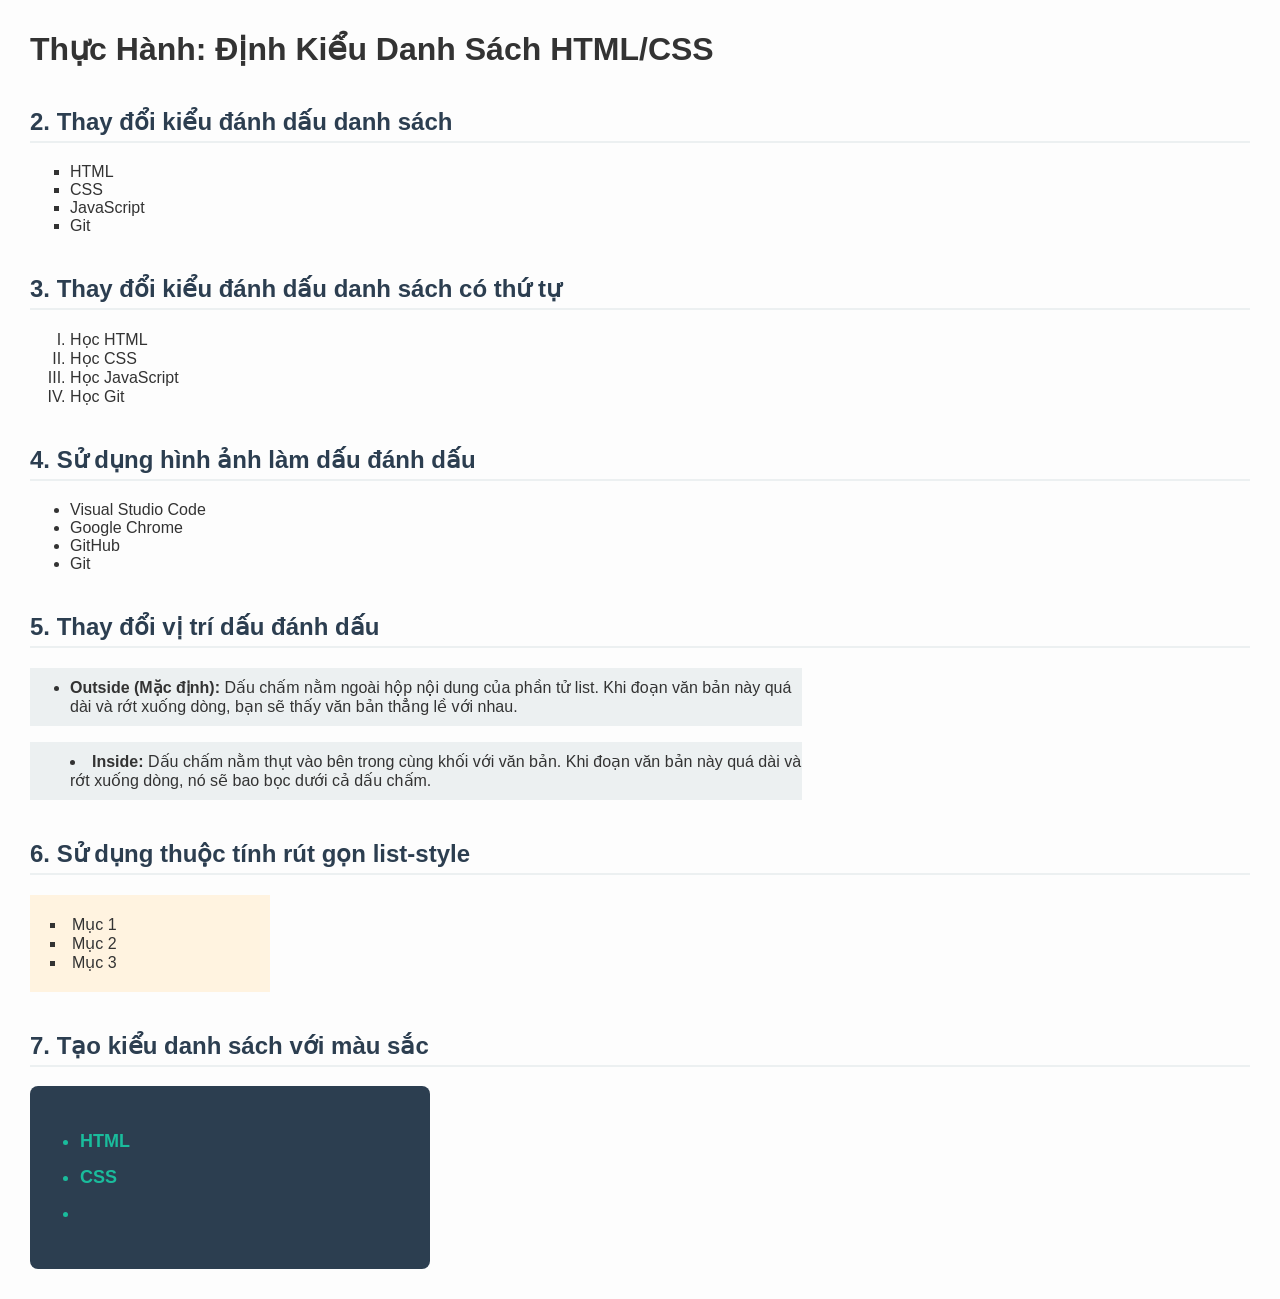
<file: index.html>
<!DOCTYPE html>
<html lang="vi">

<head>
    <meta charset="UTF-8">
    <meta name="viewport" content="width=device-width, initial-scale=1.0">
    <title>Thực Hành: Danh Sách Trong CSS</title>
    <!-- Liên kết file CSS -->
    <link rel="stylesheet" href="style.css">
</head>

<body>
    <h1>Thực Hành: Định Kiểu Danh Sách HTML/CSS</h1>

    <!-- Phần 2 -->
    <h2>2. Thay đổi kiểu đánh dấu danh sách</h2>
    <ul class="list-square">
        <li>HTML</li>
        <li>CSS</li>
        <li>JavaScript</li>
        <li>Git</li>
    </ul>

    <!-- Phần 3 -->
    <h2>3. Thay đổi kiểu đánh dấu danh sách có thứ tự</h2>
    <ol class="list-roman">
        <li>Học HTML</li>
        <li>Học CSS</li>
        <li>Học JavaScript</li>
        <li>Học Git</li>
    </ol>

    <!-- Phần 4 -->
    <h2>4. Sử dụng hình ảnh làm dấu đánh dấu</h2>
    <ul class="list-image">
        <li>Visual Studio Code</li>
        <li>Google Chrome</li>
        <li>GitHub</li>
        <li>Git</li>
    </ul>

    <!-- Phần 5 -->
    <h2>5. Thay đổi vị trí dấu đánh dấu</h2>
    <div class="position-demo">
        <ul class="list-outside">
            <li><strong>Outside (Mặc định):</strong> Dấu chấm nằm ngoài hộp nội dung của phần tử list. Khi đoạn văn bản
                này quá dài và rớt xuống dòng, bạn sẽ thấy văn bản thẳng lề với nhau.</li>
        </ul>
        <ul class="list-inside">
            <li><strong>Inside:</strong> Dấu chấm nằm thụt vào bên trong cùng khối với văn bản. Khi đoạn văn bản này quá
                dài và rớt xuống dòng, nó sẽ bao bọc dưới cả dấu chấm.</li>
        </ul>
    </div>

    <!-- Phần 6 -->
    <h2>6. Sử dụng thuộc tính rút gọn list-style</h2>
    <ul class="list-shorthand">
        <li>Mục 1</li>
        <li>Mục 2</li>
        <li>Mục 3</li>
    </ul>

    <!-- Phần 7 -->
    <h2>7. Tạo kiểu danh sách với màu sắc</h2>
    <ul class="list-colored">
        <li>HTML</li>
        <li>CSS</li>
        <li>
</file>
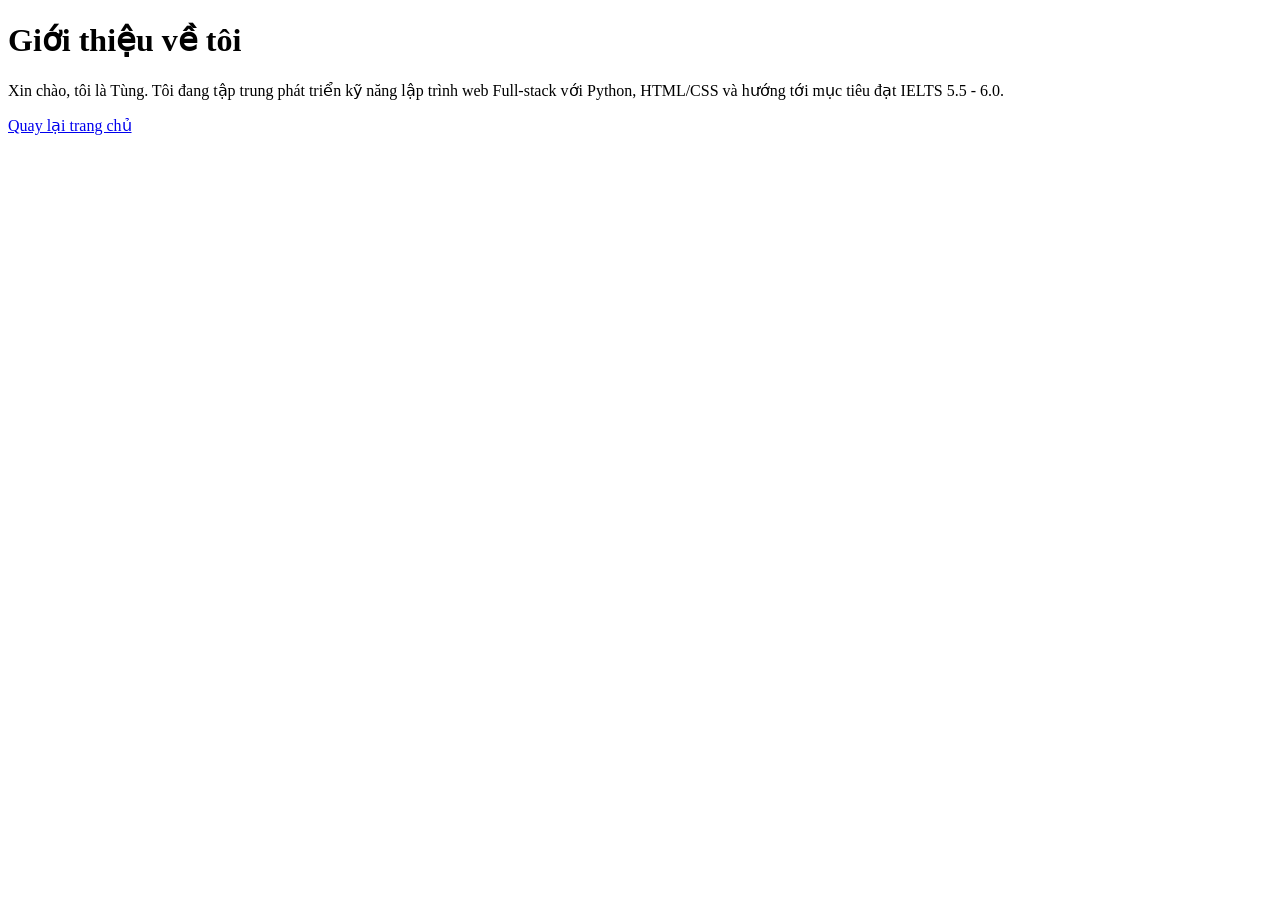
<file: about.html>
<!DOCTYPE html>
<html lang="vi">

<head>
    <meta charset="UTF-8">
    <meta name="viewport" content="width=device-width, initial-scale=1.0">
    <title>Giới thiệu bản thân</title>
</head>

<body>
    <h1>Giới thiệu về tôi</h1>
    <p>Xin chào, tôi là Tùng. Tôi đang tập trung phát triển kỹ năng lập trình web Full-stack với Python, HTML/CSS và
        hướng tới mục tiêu đạt IELTS 5.5 - 6.0.</p>
    <p><a href="index.html">Quay lại trang chủ</a></p>
</body>

</html>
</file>
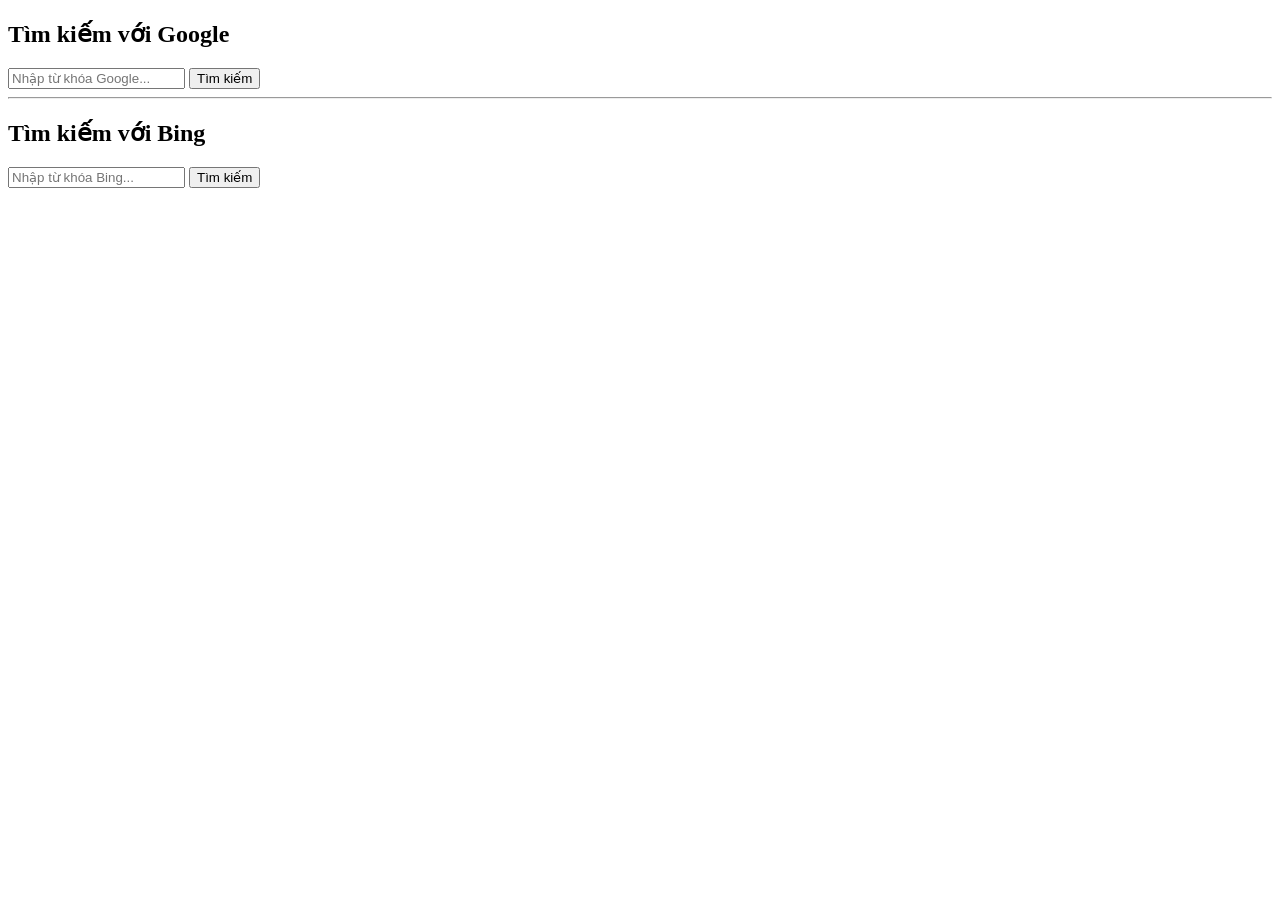
<file: search_form.html>
<!DOCTYPE html>
<html lang="vi">

<head>
    <meta charset="utf-8">
    <title>Form Tìm kiếm</title>
</head>

<body>

    <h2>Tìm kiếm với Google</h2>
    <form action="https://www.google.com.vn/search" method="GET">
        <input type="text" name="q" placeholder="Nhập từ khóa Google..." />
        <input type="submit" value="Tìm kiếm" />
    </form>

    <hr>

    <h2>Tìm kiếm với Bing</h2>
    <!-- Đổi action sang trang tìm kiếm của Bing -->
    <form action="https://www.bing.com/search" method="GET">
        <input type="text" name="q" placeholder="Nhập từ khóa Bing..." />
        <input type="submit" value="Tìm kiếm" />
    </form>

</body>

</html>
</file>
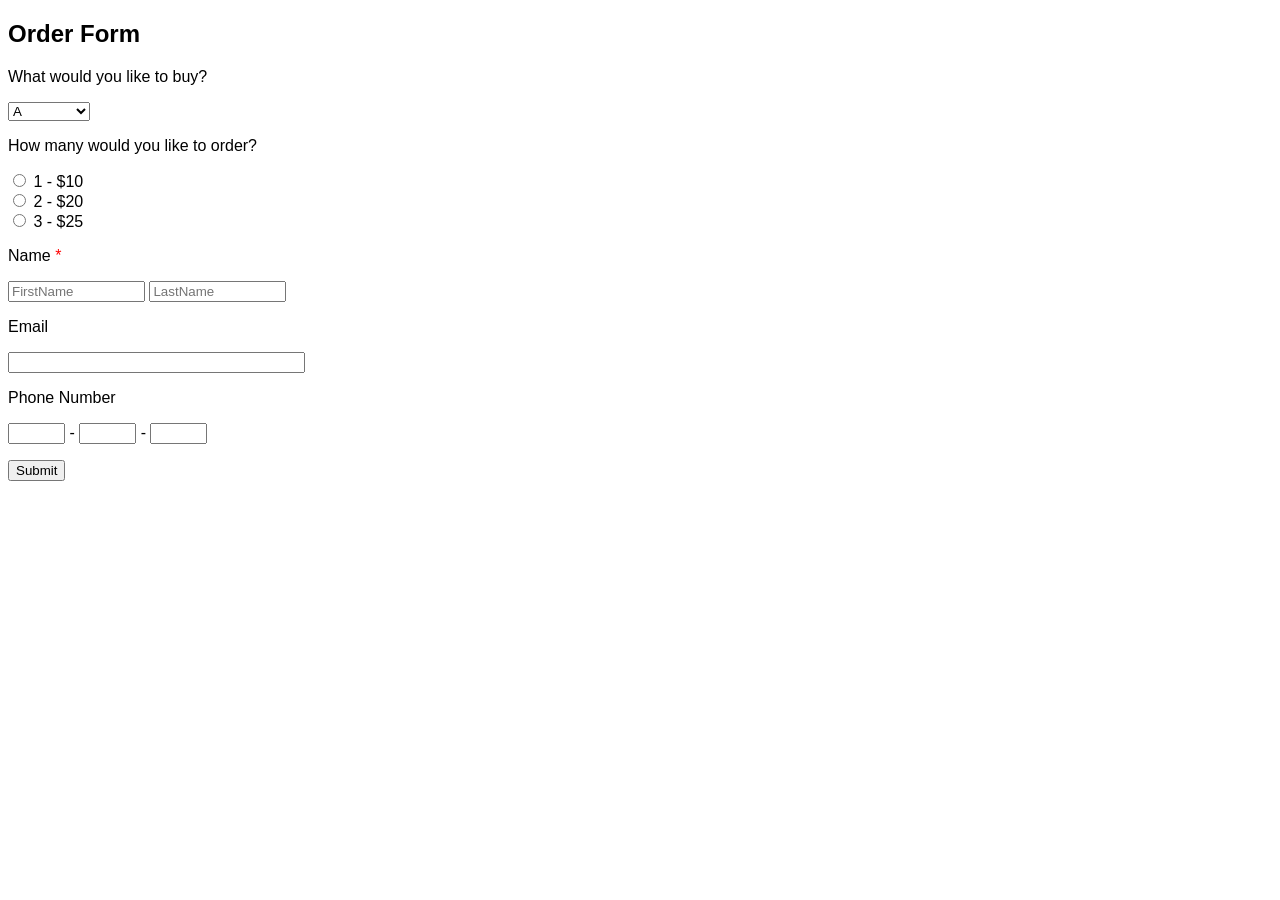
<file: simpleform.html>
<!DOCTYPE html>
<html lang="vi">

<head>
    <meta charset="UTF-8">
    <meta name="viewport" content="width=device-width, initial-scale=1.0">
    <title>Tạo form cơ bản</title>
    <style>
        .wufoo {
            font-family: "Lucida Grande", "Lucida Sans Unicode", Tahoma, sans-serif;
        }
    </style>
</head>

<body>
    <form method="get" action="simpleform.html" class="wufoo">
        <h2>Order Form</h2>

        <p>What would you like to buy?</p>
        <select name="product">
            <option value="A">A</option>
            <option value="B">B (+ 0.5$)</option>
            <option value="C">C (+ 0.5$)</option>
        </select>

        <p>How many would you like to order?</p>
        <input type="radio" name="rd" value="1" /> 1 - $10 <br />
        <input type="radio" name="rd" value="2" /> 2 - $20 <br />
        <input type="radio" name="rd" value="3" /> 3 - $25 <br />

        <p>Name <span style="color: red">*</span> </p>
        <input type="text" name="firstname" placeholder="FirstName" size="15" />
        <input type="text" name="lastname" placeholder="LastName" size="15" />

        <p>Email</p>
        <input type="text" name="email" size="35" />

        <p>Phone Number</p>
        <input type="text" name="phone1" size="5" /> -
        <input type="text" name="phone2" size="5" /> -
        <input type="text" name="phone3" size="5" />

        <p><input type="button" name="btSubmit" value="Submit" /></p>
    </form>
</body>

</html>
</file>
<file: style.css>
/* Thiết lập cơ bản cho trang web */
body {
    font-family: 'Segoe UI', Tahoma, Geneva, Verdana, sans-serif;
    margin: 30px;
    background-color: #fdfdfd;
    color: #333;
}

h2 {
    color: #2c3e50;
    border-bottom: 2px solid #ecf0f1;
    padding-bottom: 5px;
    margin-top: 40px;
}

/* Phần 2: Đổi kiểu đánh dấu thành hình vuông */
.list-square {
    list-style-type: square;
}

/* Phần 3: Đổi kiểu số thành số La Mã viết hoa */
.list-roman {
    list-style-type: upper-roman;
}

/* Phần 4: Dùng ảnh làm dấu đánh dấu (Sử dụng URL ảnh icon có sẵn để test) */
.list-image {
    list-style-image: url('https://img.icons8.com/ios-filled/16/40C057/checkmark.png');
}

/* Phần 5: Thay đổi vị trí đánh dấu */
.position-demo ul {
    background-color: #ecf0f1;
    /* Thêm màu nền để dễ nhận biết ranh giới box */
    padding-top: 10px;
    padding-bottom: 10px;
    width: 60%;
}

.list-outside {
    list-style-position: outside;
}

.list-inside {
    list-style-position: inside;
}

/* Phần 6: Thuộc tính rút gọn list-style */
/* Thứ tự: [type] [position] [image] */
.list-shorthand {
    list-style: square inside url('https://img.icons8.com/tiny-color/16/star.png');
    background-color: #fff3e0;
    padding: 20px;
    width: 200px;
}

/* Phần 7: Kiểu danh sách với màu sắc, padding, margin */
.list-colored {
    background-color: #2c3e50;
    padding: 30px 50px;
    /* Khoảng cách bên trong danh sách */
    border-radius: 8px;
    max-width: 300px;
}

.list-colored li {
    color: #1abc9c;
    margin: 15px 0;
    /* Khoảng cách giữa các mục */
    font-size: 18px;
    font-weight: bold;
}

/* Phần 8: Bài tập tổng hợp */
.list-roadmap {
    /* Thuộc tính rút gọn */
    list-style: decimal inside;

    background-color: #e8f4f8;
    /* Màu nền danh sách */
    padding: 20px;
    margin: 20px 0;
    border-left: 6px solid #3498db;
    border-radius: 5px;
    max-width: 400px;
}

.list-roadmap li {
    color: #2980b9;
    /* Màu chữ */
    background-color: white;
    margin-bottom: 10px;
    /* Khoảng cách giữa các phần tử */
    padding: 10px 15px;
    /* Khoảng cách bên trong từng thẻ li */
    border-radius: 4px;
    box-shadow: 0 2px 4px rgba(0, 0, 0, 0.05);
    font-weight: 600;
}

/* Hiệu ứng rê chuột mở rộng cho sinh động */
.list-roadmap li:hover {
    color: #e74c3c;
    cursor: pointer;
}
</file>
